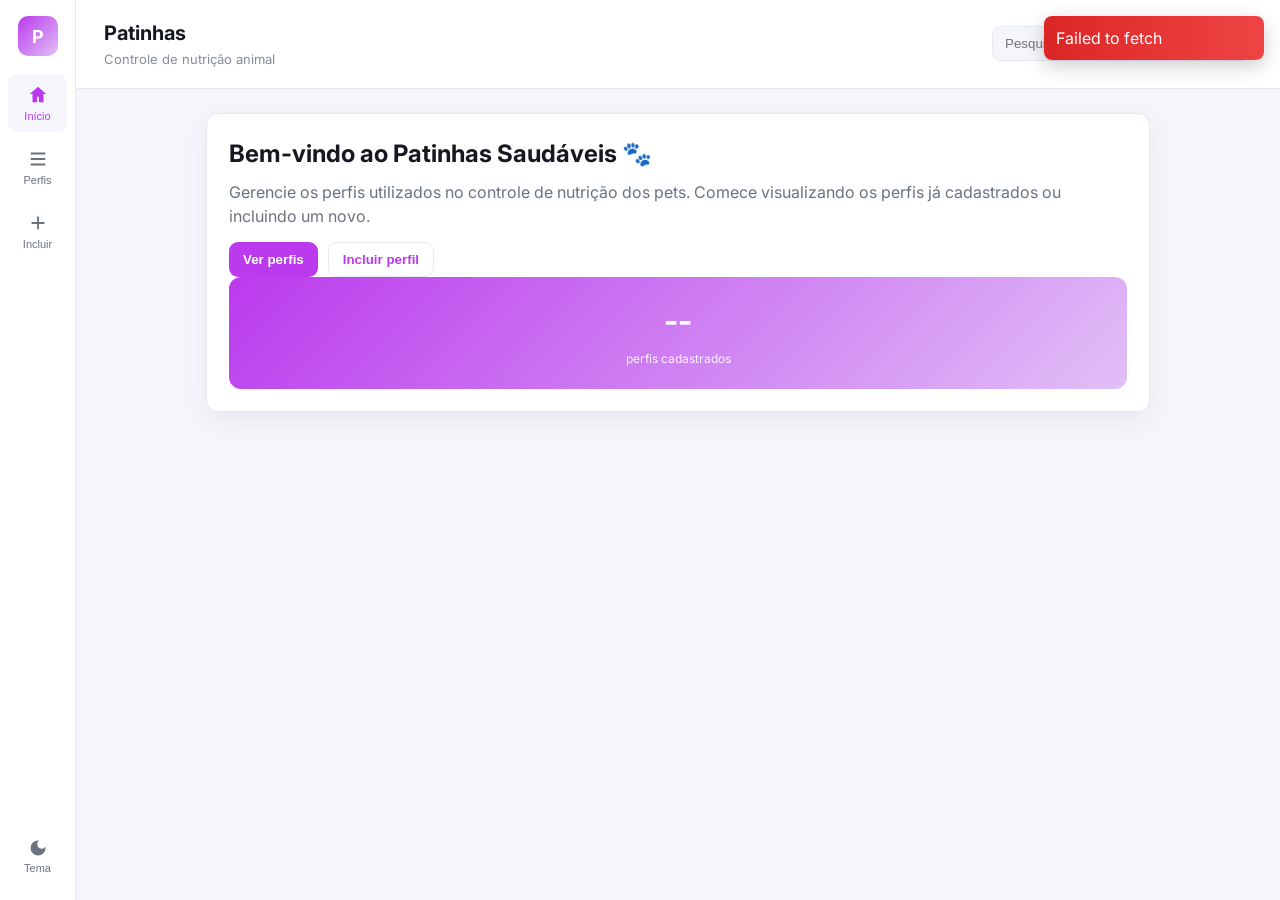
<file: front/index.html>
<!DOCTYPE html>
<html lang="pt-BR">

<head>
    <!-- Define a codificação dos caracteres da página. -->
    <meta charset="UTF-8">
    <!-- Permite que a página se adapte a celulares e computadores. -->
    <meta name="viewport" content="width=device-width, initial-scale=1.0">
    <!-- Título exibido na aba do navegador. -->
    <title>Patinhas</title>
    <!-- Importa o arquivo responsável pelo estilo da página. -->
    <!-- Estilos principais organizados em pasta `css/` -->
    <link rel="stylesheet" href="css/style.css">
    <link href="https://fonts.googleapis.com/css2?family=Inter:wght@300;400;600;700&display=swap" rel="stylesheet">
</head>

<body>
    <!-- App shell: trilha de navegação (nav-rail) + área principal (topbar + conteúdo) -->
    <div class="app-shell">

        <!-- Trilha de navegação lateral fixa, estilo aplicativo -->
        <nav class="nav-rail" aria-label="Navegação principal">
            <div class="nav-brand" title="Patinhas Saudáveis">
                <span class="nav-logo">P</span>
            </div>

            <button class="nav-item" data-screen="bemVindo" onclick="showScreen('bemVindo')" title="Início">
                <svg viewBox="0 0 24 24" width="22" height="22"><path fill="currentColor" d="M12 3l9 8h-3v9h-5v-6H11v6H6v-9H3z"/></svg>
                <span>Início</span>
            </button>

            <button class="nav-item" data-screen="telaLista" onclick="showScreen('telaLista')" title="Perfis">
                <svg viewBox="0 0 24 24" width="22" height="22"><path fill="currentColor" d="M4 5h16v2H4zM4 11h16v2H4zM4 17h16v2H4z"/></svg>
                <span>Perfis</span>
            </button>

            <button class="nav-item" data-screen="telaCadastro" onclick="showScreen('telaCadastro')" title="Novo Perfil">
                <svg viewBox="0 0 24 24" width="22" height="22"><path fill="currentColor" d="M11 5h2v6h6v2h-6v6h-2v-6H5v-2h6z"/></svg>
                <span>Incluir</span>
            </button>

            <!-- Alternância de tema (claro/escuro), persistida no navegador -->
            <button class="nav-item nav-item--bottom" onclick="toggleTheme()" title="Alternar tema" id="theme-toggle">
                <svg viewBox="0 0 24 24" width="20" height="20"><path fill="currentColor" d="M12 3a9 9 0 109 9c0-.46-.04-.92-.1-1.36a5.389 5.389 0 01-4.4 2.26 5.403 5.403 0 01-5.4-5.4c0-1.68.72-3.19 1.86-4.24C12.92 3.04 12.46 3 12 3z"/></svg>
                <span>Tema</span>
            </button>
        </nav>

        <!-- Área principal: topbar + conteúdo rolável -->
        <div class="app-main">

            <!-- Barra superior com título dinâmico e busca -->
            <header class="topbar">
                <div class="topbar-title">
                    <h1>Patinhas</h1>
                    <p class="subtitle">Controle de nutrição animal</p>
                </div>

                <!-- Busca rápida por perfil (filtra o grid renderizado) -->
                <div class="topbar-search">
                    <input id="search" class="search" placeholder="Pesquisar perfis..." oninput="(typeof filterProfiles === 'function') && filterProfiles(this.value)">
                </div>
            </header>

            <main class="content-area">

                <!-- Painel de boas-vindas (tela inicial) -->
                <section class="card hero" id="bemVindo">
                    <div class="hero-text">
                        <h2>Bem-vindo ao Patinhas Saudáveis 🐾</h2>
                        <p>Gerencie os perfis utilizados no controle de nutrição dos pets. Comece visualizando os perfis já cadastrados ou incluindo um novo.</p>
                        <div class="card-actions">
                            <button class="btn" onclick="showScreen('telaLista')">Ver perfis</button>
                            <button class="btn ghost" onclick="showScreen('telaCadastro')">Incluir perfil</button>
                        </div>
                    </div>

                    <!-- Cartão de estatística rápida (quantidade de perfis) -->
                    <div class="stat-card">
                        <span class="stat-value" id="statTotal">--</span>
                        <span class="stat-label">perfis cadastrados</span>
                    </div>
                </section>

                <!-- Tela: Cadastro de perfil -->
                <section class="card" id="telaCadastro" style="display:none;">
                    <h2>Cadastrar Perfil</h2>
                    <!-- Formulário simples com label associado ao input para acessibilidade -->
                    <form id="formPerfil" onsubmit="event.preventDefault(); cadastrarPerfil(); return false">
                        <label for="descricaoPerfil">Descrição do Perfil</label>
                        <input type="text" id="descricaoPerfil" placeholder="Ex: Adm, Dono pet, veterinário" aria-label="Descrição do perfil">
                        <div class="form-actions">
                            <button class="btn" type="submit">Cadastrar</button>
                            <button class="btn ghost" type="button" onclick="showScreen('bemVindo')">Cancelar</button>
                        </div>
                    </form>
                </section>

                <!-- Tela: Grid de perfis (cards com avatar e ações) -->
                <section class="card" id="telaLista" style="display:none;">
                    <div class="profiles-toolbar">
                        <h2>Perfis cadastrados</h2>
                        <div class="profiles-count muted" id="profilesCount">-- perfis</div>
                    </div>
                    <!-- Grid de cartões de perfil, atualizado dinamicamente via JS -->
                    <div id="profilesGrid" class="profiles-grid" aria-live="polite"></div>
                    <div class="list-footer">
                        <button class="btn ghost" onclick="showScreen('bemVindo')">Voltar ao início</button>
                    </div>
                </section>
            </main>
        </div>
    </div>

    <!-- Botão flutuante (FAB) para incluir perfil rapidamente em telas pequenas -->
    <button class="fab" onclick="showScreen('telaCadastro')" title="Novo Perfil" aria-label="Novo Perfil">+</button>

    <!-- Toast container para mensagens não intrusivas -->
    <div id="toast-container" aria-live="polite" aria-atomic="true"></div>

    <!-- Modal de confirmação genérico (escondido por padrão) -->
    <div id="modal-overlay" class="modal-overlay" style="display:none;" role="dialog" aria-modal="true">
        <div class="modal" role="document">
            <h3 id="modal-title">Confirmação</h3>
            <p id="modal-body">Tem certeza?</p>
            <div class="modal-actions">
                <button id="modal-cancel" class="btn ghost">Cancelar</button>
                <button id="modal-confirm" class="btn">Confirmar</button>
            </div>
        </div>
    </div>

    <!-- Scripts organizados em `js/` -->
    <script src="js/script.js"></script>
    <script src="js/perfil.js"></script>
</body>
</html>
</file>
<file: front/css/style.css>
/* style.css (organizado em frontend/css)
   Design system simples baseado em variáveis CSS para permitir tema claro/escuro.
*/

/* Reset simples */
*{box-sizing:border-box;margin:0;padding:0}

/* Variáveis de tema (padrão: claro) */
:root{
  --bg:#f4f6fb;
  --surface:#ffffff;
  --text:#161821;
  --muted:#6b7280;
  --border:#e6e9f0;
  --primary:#bb3aed;
  --primary-dark:#e1bff7;
  --danger:#dc2626;
  --shadow:0 8px 24px rgba(16,24,40,.06);
  --radius:12px;
  --nav-w:76px;
}

/* Tema escuro: aplicado via classe no <html> para evitar flash de conteúdo */
html.dark{
  --bg:#0f1220;
  --surface:#171a2b;
  --text:#eef0f7;
  --muted:#9aa0b4;
  --border:#262a3f;
  --primary:#bb3aed;
  --primary-dark:#e1bff7;
  --shadow:0 8px 24px rgba(0,0,0,.4);
}

body{
  font-family:'Inter',Arial,sans-serif;
  background:var(--bg);
  color:var(--text);
  line-height:1.5;
  transition:background .2s ease,color .2s ease;
}

/* ============================================================
   APP SHELL: trilha de navegação fixa + área principal
   ============================================================ */
.app-shell{display:flex;min-height:100vh}

/* Trilha de navegação lateral, fixa e compacta, estilo aplicativo */
.nav-rail{
  width:var(--nav-w);
  background:var(--surface);
  border-right:1px solid var(--border);
  display:flex;
  flex-direction:column;
  align-items:center;
  gap:6px;
  padding:16px 8px;
  position:sticky;
  top:0;
  height:100vh;
}

.nav-brand{margin-bottom:12px}
.nav-logo{
  width:40px;height:40px;border-radius:10px;
  background:linear-gradient(135deg,var(--primary),var(--primary-dark));
  color:#fff;display:flex;align-items:center;justify-content:center;
  font-weight:700;font-size:18px;
}

.nav-item{
  background:none;border:none;cursor:pointer;
  display:flex;flex-direction:column;align-items:center;gap:4px;
  color:var(--muted);width:100%;padding:10px 4px;border-radius:10px;
  font-size:11px;transition:background .15s ease,color .15s ease;
}
.nav-item:hover{background:var(--bg);color:var(--primary)}
.nav-item.active{color:var(--primary);background:var(--bg)}
.nav-item--bottom{margin-top:auto}

/* Área principal */
.app-main{flex:1;display:flex;flex-direction:column;min-width:0}

/* Barra superior */
.topbar{
  display:flex;align-items:center;justify-content:space-between;
  padding:18px 28px;gap:16px;background:var(--surface);border-bottom:1px solid var(--border);
}
.topbar-title h1{font-size:20px}
.subtitle{opacity:.8;margin-top:2px;font-size:13px;color:var(--muted)}
.topbar-search .search{width:260px}

/* Área de conteúdo rolável */
.content-area{padding:24px 28px;max-width:1000px;width:100%;margin:0 auto}

/* Cartões genéricos */
.card{
  background:var(--surface);padding:22px;border-radius:var(--radius);
  box-shadow:var(--shadow);margin-bottom:18px;border:1px solid var(--border);
}
.card h2{margin-bottom:8px}

/* Hero (tela de boas-vindas) com destaque estatístico */
.hero{display:flex;align-items:center;justify-content:space-between;gap:20px;flex-wrap:wrap}
.hero-text{flex:1;min-width:240px}
.hero-text p{color:var(--muted);margin:8px 0 14px}
.stat-card{
  background:linear-gradient(135deg,var(--primary),var(--primary-dark));
  color:#fff;border-radius:var(--radius);padding:20px 26px;text-align:center;min-width:160px;
}
.stat-value{display:block;font-size:32px;font-weight:700}
.stat-label{font-size:12px;opacity:.9}

/* Toolbar da listagem de perfis */
.profiles-toolbar{display:flex;align-items:center;justify-content:space-between;margin-bottom:6px}
.profiles-count{font-size:13px;color:var(--muted)}
.muted{color:var(--muted);font-size:13px}
.list-footer{margin-top:14px;text-align:right}

/* Busca */
.search{padding:9px 12px;border-radius:9px;border:1px solid var(--border);background:var(--bg);color:var(--text)}
.search:focus{outline:2px solid var(--primary);outline-offset:1px}

/* Grid de perfis (cards com avatar) */
.profiles-grid{display:grid;grid-template-columns:repeat(auto-fill,minmax(220px,1fr));gap:14px;margin-top:14px}
.profile-card{
  background:var(--bg);border:1px solid var(--border);padding:14px;border-radius:10px;
  display:flex;flex-direction:column;gap:10px;transition:transform .15s ease,box-shadow .15s ease;
}
.profile-card:hover{transform:translateY(-2px);box-shadow:var(--shadow)}
.profile-card.empty{align-items:center;justify-content:center;color:var(--muted);font-style:italic}
.profile-head{display:flex;align-items:center;gap:10px}
.profile-avatar{
  width:38px;height:38px;border-radius:50%;display:flex;align-items:center;justify-content:center;
  color:#fff;font-weight:700;font-size:15px;flex-shrink:0;
}
.profile-title{font-weight:600}
.profile-meta{color:var(--muted);font-size:12px}
.profile-actions{margin-top:auto;display:flex;justify-content:flex-end}

/* Skeleton loading (placeholder enquanto carrega os perfis) */
.skeleton{background:linear-gradient(90deg,var(--border) 25%,var(--bg) 37%,var(--border) 63%);background-size:400% 100%;animation:skeleton-loading 1.4s ease infinite;border-radius:8px;height:70px}
@keyframes skeleton-loading{0%{background-position:100% 50%}100%{background-position:0 50%}}

/* Botões */
.btn{background:var(--primary);color:#fff;padding:9px 14px;border-radius:9px;font-weight:600;border:none;cursor:pointer;transition:background .15s ease,opacity .15s ease}
.btn:hover{background:var(--primary-dark)}
.btn.ghost{background:transparent;color:var(--primary);border:1px solid var(--border)}
.btn.ghost:hover{background:var(--bg)}

/* Botão de remoção com estilo discreto */
.delete-btn{background:transparent;border:1px solid rgba(220,38,38,.25);color:var(--danger);padding:6px 10px;border-radius:8px;cursor:pointer;font-size:13px}
.delete-btn:hover{background:rgba(220,38,38,.08)}

/* Botão flutuante (FAB) - atalho para incluir perfil em telas pequenas */
.fab{
  display:none;position:fixed;right:20px;bottom:20px;width:56px;height:56px;border-radius:50%;
  background:var(--primary);color:#fff;font-size:26px;border:none;box-shadow:0 10px 30px rgba(0,0,0,.25);
  cursor:pointer;z-index:9998;
}

/* Toasts (mensagens temporárias) */
#toast-container{position:fixed;top:16px;right:16px;z-index:9999;display:flex;flex-direction:column;gap:8px}
.toast{min-width:220px;padding:10px 12px;border-radius:8px;color:#fff;box-shadow:0 6px 20px rgba(2,6,23,.2);opacity:0;transform:translateY(-8px);animation:toast-in .25s forwards}
.toast--success{background:linear-gradient(90deg,#16a34a,#22c55e)}
.toast--error{background:linear-gradient(90deg,#dc2626,#ef4444)}
.toast--info{background:linear-gradient(90deg,#2563eb,#60a5fa)}
@keyframes toast-in{to{opacity:1;transform:none}}

/* Formulário */
label{display:block;font-size:13px;color:var(--muted);margin-bottom:4px}
input[type="text"]{width:100%;padding:10px;border:1px solid var(--border);border-radius:8px;background:var(--bg);color:var(--text)}
input[type="text"]:focus{outline:2px solid var(--primary);outline-offset:1px}
.form-actions{display:flex;gap:10px;margin-top:14px}
.card-actions{display:flex;gap:10px;flex-wrap:wrap}

/* Modal de confirmação */
.modal-overlay{position:fixed;inset:0;background:rgba(2,6,23,0.5);display:flex;align-items:center;justify-content:center;z-index:10000}
.modal{background:var(--surface);color:var(--text);padding:20px;border-radius:var(--radius);max-width:420px;width:90%;box-shadow:0 10px 40px rgba(2,6,23,.3);text-align:left}
.modal h3{margin:0 0 8px;font-size:18px}
.modal p{margin:0 0 14px;color:var(--muted)}
.modal-actions{display:flex;justify-content:flex-end;gap:10px}

/* ============================================================
   RESPONSIVIDADE: nav-rail vira rodapé fixo em telas pequenas
   ============================================================ */
@media (max-width:800px){
  .app-shell{flex-direction:column}
  .nav-rail{
    position:fixed;bottom:0;left:0;right:0;top:auto;width:100%;height:64px;
    flex-direction:row;justify-content:space-around;padding:6px;border-right:none;
    border-top:1px solid var(--border);z-index:9000;
  }
  .nav-brand,.nav-item--bottom span{display:none}
  .nav-item span{font-size:9px}
  .app-main{padding-bottom:70px}
  .topbar{padding:14px 16px;flex-wrap:wrap}
  .topbar-search .search{width:100%}
  .content-area{padding:16px}
  .fab{display:flex;align-items:center;justify-content:center}
  .hero{flex-direction:column;align-items:stretch}
}
</file>
